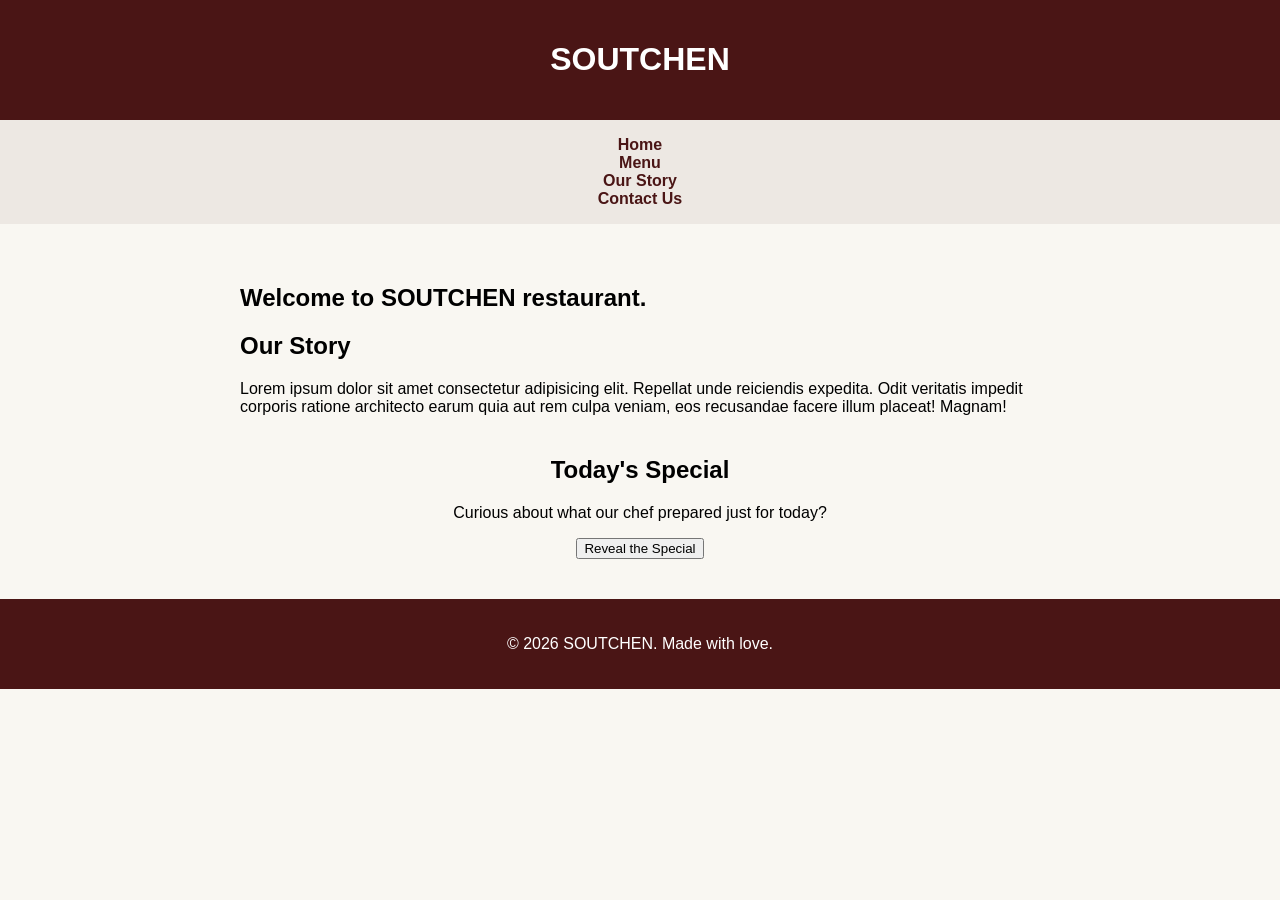
<file: index.html>
<!DOCTYPE html>
<html lang="en">

<head>
    <meta charset="UTF-8">
    <meta name="viewport" content="width=device-width, initial-scale=1.0">
    <title>SOUTCHEN</title>
    <link rel="stylesheet" href="style.css">
</head>

<body>
    <header>
        <h1>SOUTCHEN</h1>
    </header>
    <nav>
        <ul>
            <li><a href="index.html">Home</a></li>
            <li><a href="menu.html">Menu</a></li>
            <li><a href="about.html">Our Story</a></li>
            <li><a href="contact.html">Contact Us</a></li>
        </ul>
    </nav>
    <main>
        <section>
            <h2>Welcome to SOUTCHEN restaurant.</h2>
        </section>
        <section>
            <h2>Our Story</h2>
            <p>Lorem ipsum dolor sit amet consectetur adipisicing elit. Repellat unde reiciendis expedita. Odit veritatis impedit corporis ratione architecto earum quia aut rem culpa veniam, eos recusandae facere illum placeat! Magnam!</p>
        </section>
        <section id="daily-special" style="text-align: center; margin-top: 40px;">
            <h2>Today's Special</h2>
            <p>Curious about what our chef prepared just for today?</p>
            <button id="reveal-btn">Reveal the Special</button>
            <p id="special-message" class="hidden">🍝 Truffle Mushroom Risotto with a side of garlic bread! (Made with love for Soukaina)</p>
        </section>
    </main>
    <footer>
        <p>© 2026 SOUTCHEN. Made with love.</p>
    </footer>
    <script src="script.js"></script>
</body>

</html>
</file>
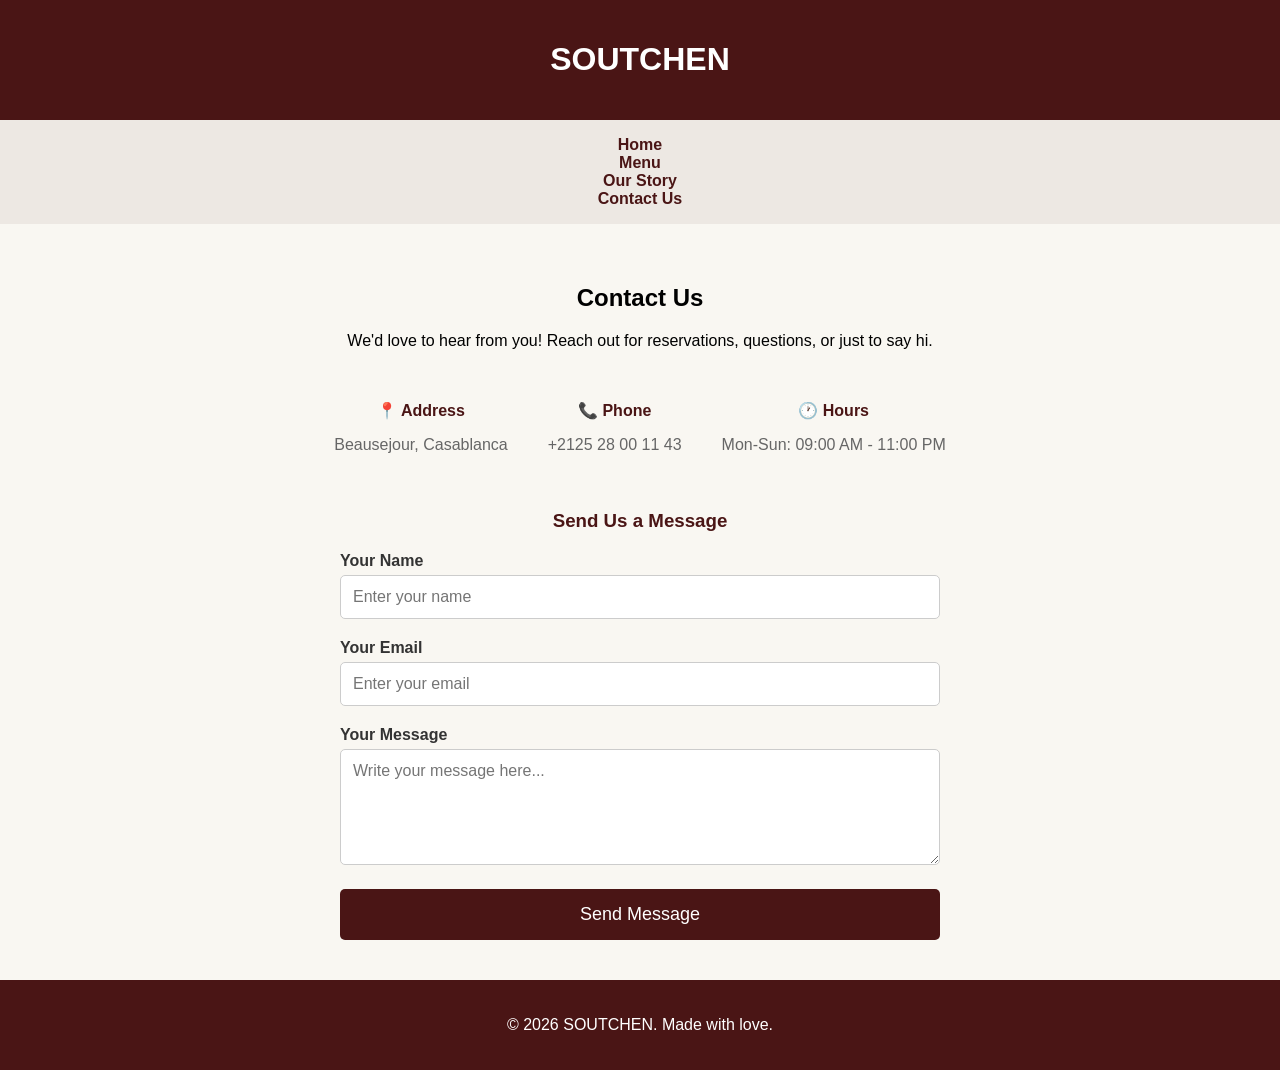
<file: contact.html>
<!DOCTYPE html>
<html lang="en">

<head>
    <meta charset="UTF-8">
    <meta name="viewport" content="width=device-width, initial-scale=1.0">
    <title>Contact Us - SOUTCHEN</title>
    <link rel="stylesheet" href="style.css">
</head>

<body>
    <header>
        <h1>SOUTCHEN</h1>
    </header>

    <nav>
        <ul>
            <li><a href="index.html">Home</a></li>
            <li><a href="menu.html">Menu</a></li>
            <li><a href="about.html">Our Story</a></li>
            <li><a href="contact.html">Contact Us</a></li>
        </ul>
    </nav>
    <main>
        <section class="contact-info">
            <h2>Contact Us</h2>
            <p>We'd love to hear from you! Reach out for reservations, questions, or just to say hi.</p>

            <div class="info-items">
                <div class="info-item">
                    <h4>📍 Address</h4>
                    <p>Beausejour, Casablanca</p>
                </div>
                <div class="info-item">
                    <h4>📞 Phone</h4>
                    <p>+2125 28 00 11 43</p>
                </div>
                <div class="info-item">
                    <h4>🕐 Hours</h4>
                    <p>Mon-Sun: 09:00 AM - 11:00 PM</p>
                </div>
            </div>
        </section>

        <section class="contact-form-section">
            <h3>Send Us a Message</h3>
            <form class="contact-form" action="#" method="POST" id="form">
                <div class="form-group">
                    <label for="name">Your Name</label>
                    <input type="text" id="name" name="name" placeholder="Enter your name">
                    <span id="name-error" class="error-message"></span>
                </div>
                <div class="form-group">
                    <label for="email">Your Email</label>
                    <input type="email" id="email" name="email" placeholder="Enter your email">
                    <span id="email-error" class="error-message"></span>
                </div>
                <div class="form-group">
                    <label for="message">Your Message</label>
                    <textarea id="message" name="message" rows="5" placeholder="Write your message here..."></textarea>
                    <span id="message-error" class="error-message"></span>
                </div>
                <button type="submit" class="submit-btn">Send Message</button>
            </form>
            <div id="success-message" class="success-message hidden">Thank you! Your message has been sent</div>
        </section>
    </main>






    <footer>
        <p>© 2026 SOUTCHEN. Made with love.</p>
    </footer>

    <script src="script.js"></script>
    <script src="form-validation.js"></script>
</body>

</html>
</file>
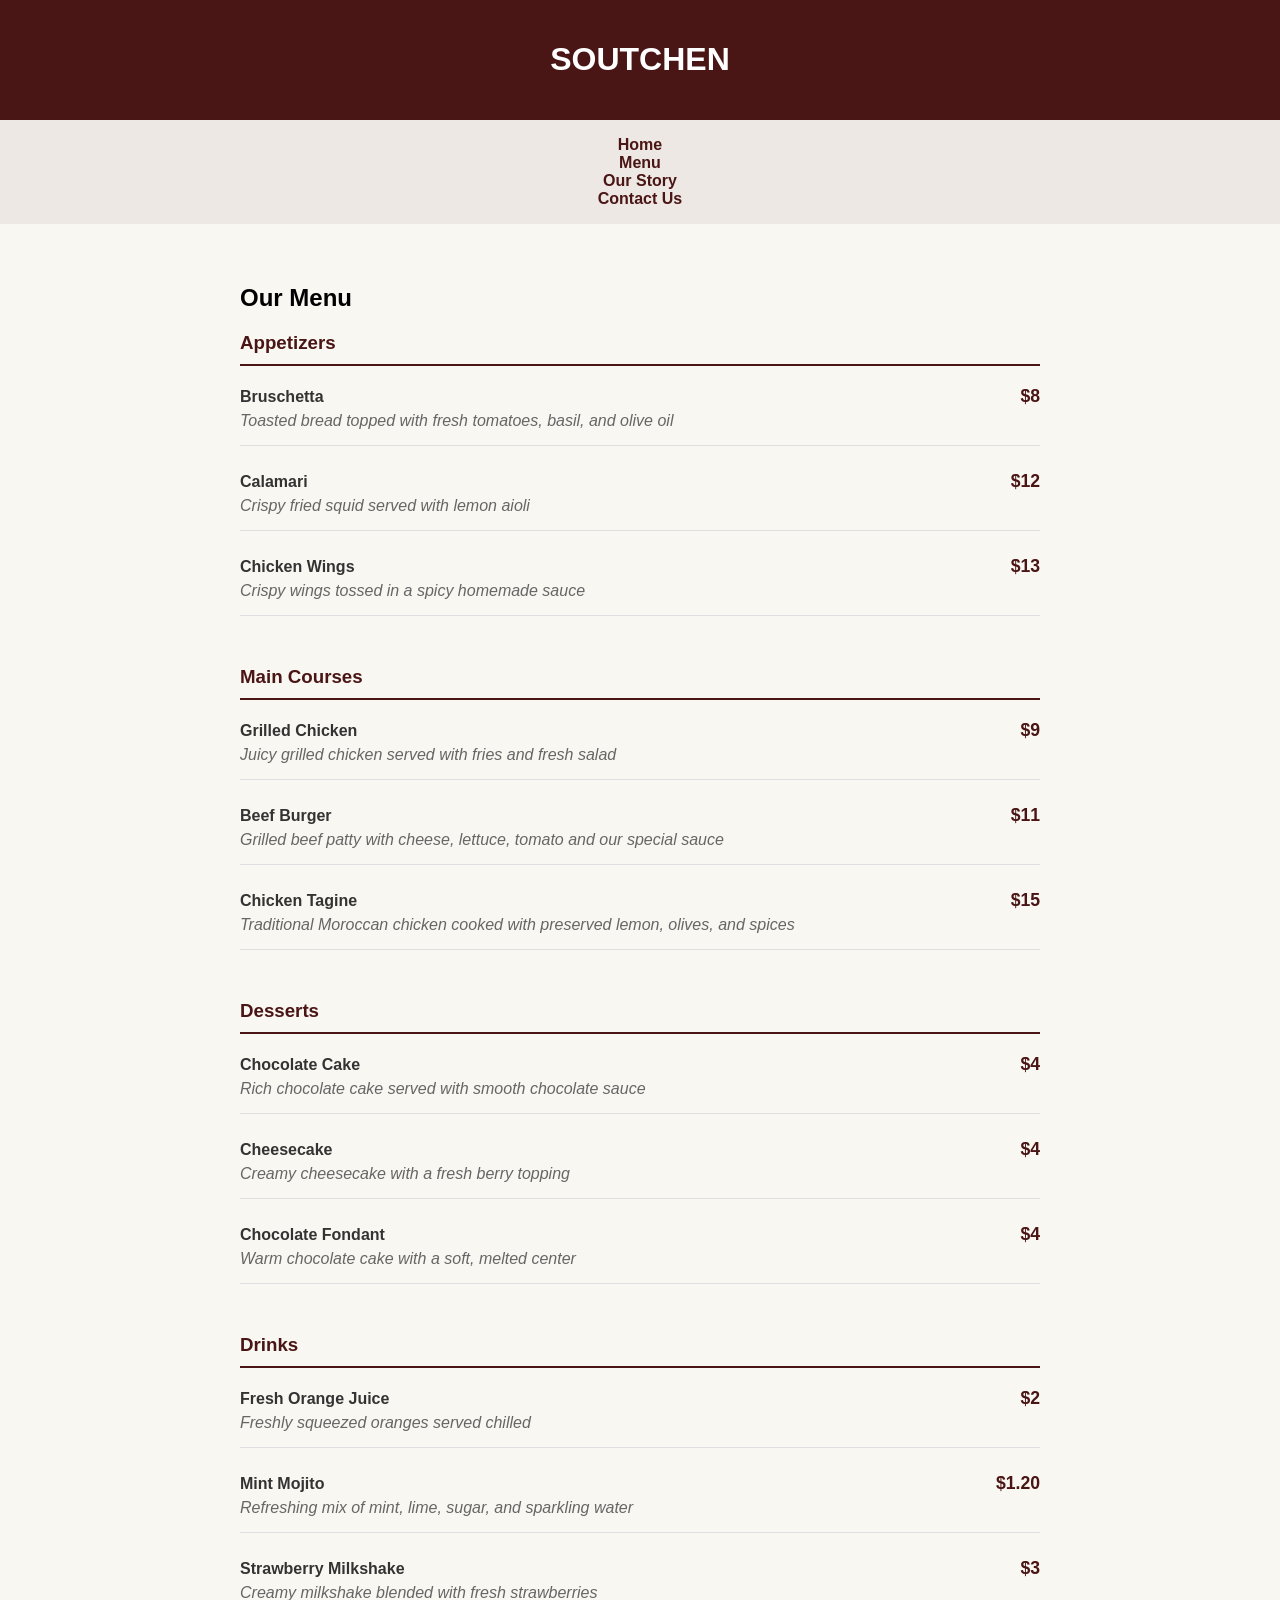
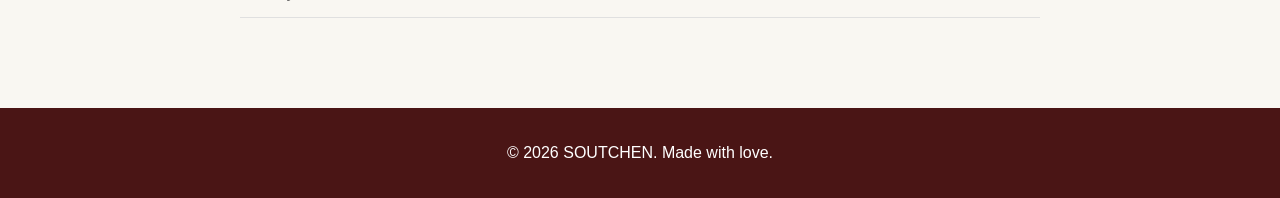
<file: menu.html>
<!DOCTYPE html>
<html lang="en">

<head>
    <meta charset="UTF-8">
    <meta name="viewport" content="width=device-width, initial-scale=1.0">
    <title>Menu - SOUTCHEN</title>
    <link rel="stylesheet" href="style.css">
</head>

<body>
    <header>
        <h1>SOUTCHEN</h1>
    </header>

    <nav>
        <ul>
            <li><a href="index.html">Home</a></li>
            <li><a href="menu.html">Menu</a></li>
            <li><a href="about.html">Our Story</a></li>
            <li><a href="contact.html">Contact Us</a></li>
        </ul>
    </nav>

    <main>
        <h2>Our Menu</h2>

        <section class="menu-category">
            <h3>Appetizers</h3>
            <div class="menu-item">
                <div class="item-header">
                    <h4>Bruschetta</h4>
                    <span class="price">$8</span>
                </div>
                <p>Toasted bread topped with fresh tomatoes, basil, and olive oil</p>
            </div>
            <div class="menu-item">
                <div class="item-header">
                    <h4>Calamari</h4>
                    <span class="price">$12</span>
                </div>
                <p>Crispy fried squid served with lemon aioli</p>
            </div>
            <div class="menu-item">
                <div class="item-header">
                    <h4>Chicken Wings</h4>
                    <span class="price">$13</span>
                </div>
                <p>Crispy wings tossed in a spicy homemade sauce</p>
            </div>
        </section>
        <section class="menu-category">
            <h3>Main Courses</h3>
            <div class="menu-item">
                <div class="item-header">
                    <h4>Grilled Chicken</h4>
                    <span class="price">$9</span>
                </div>
                <p>Juicy grilled chicken served with fries and fresh salad</p>
            </div>
            <div class="menu-item">
                <div class="item-header">
                    <h4>Beef Burger</h4>
                    <span class="price">$11</span>
                </div>
                <p>Grilled beef patty with cheese, lettuce, tomato and our special sauce</p>
            </div>
            <div class="menu-item">
                <div class="item-header">
                    <h4>Chicken Tagine</h4>
                    <span class="price">$15</span>
                </div>
                <p>Traditional Moroccan chicken cooked with preserved lemon, olives, and spices</p>
            </div>
        </section>
        <section class="menu-category">
            <h3>Desserts</h3>
            <div class="menu-item">
                <div class="item-header">
                    <h4>Chocolate Cake</h4>
                    <span class="price">$4</span>
                </div>
                <p>Rich chocolate cake served with smooth chocolate sauce</p>
            </div>
            <div class="menu-item">
                <div class="item-header">
                    <h4>Cheesecake</h4>
                    <span class="price">$4</span>
                </div>
                <p>Creamy cheesecake with a fresh berry topping</p>
            </div>
            <div class="menu-item">
                <div class="item-header">
                    <h4>Chocolate Fondant</h4>
                    <span class="price">$4</span>
                </div>
                <p>Warm chocolate cake with a soft, melted center</p>
            </div>
        </section>
        <section class="menu-category">
            <h3>Drinks</h3>
            <div class="menu-item">
                <div class="item-header">
                    <h4>Fresh Orange Juice</h4>
                    <span class="price">$2</span>
                </div>
                <p>Freshly squeezed oranges served chilled</p>
            </div>


            <div class="menu-item">
                <div class="item-header">
                    <h4>Mint Mojito</h4>
                    <span class="price">$1.20</span>
                </div>
                <p> Refreshing mix of mint, lime, sugar, and sparkling water</p>
            </div>

            <div class="menu-item">
                <div class="item-header">
                    <h4>Strawberry Milkshake</h4>
                    <span class="price">$3</span>
                </div>
                <p>Creamy milkshake blended with fresh strawberries</p>
            </div>
        </section>

    </main>

    <footer>
        <p>© 2026 SOUTCHEN. Made with love.</p>
    </footer>

    <script src="script.js"></script>
</body>

</html>
</file>
<file: style.css>
body {
    background-color: #f9f7f2;
    font-family: Arial, Helvetica, sans-serif;
    margin: 0;
    padding: 0;
}

header {
    background-color: #4a1515;
    color: white;
    text-align: center;
    padding: 20px;
}

nav {
    background-color: #4a151511;
    text-align: center;
    display: flex;
    justify-content: center;
}

nav ul {
    list-style-type: none;
    padding: 0;
}

nav li {
    margin: 0 15px;
}

main {
    max-width: 800px;
    margin: 0 auto;
    padding: 40px 20px;
}

footer {
    background-color: #4a1515;
    color: white;
    padding: 20px;
    text-align: center;
}

nav a {
    color: #4a1515;
    text-decoration: none;
    font-weight: bold;
    transition: color 0.3s;
}

nav a:hover {
    color: #8b2e2e;
}

.hidden {
    display: none;
}


/* Menu page styles */

.menu-category {
    margin-bottom: 50px;
}

.menu-category h3 {
    color: #4a1515;
    border-bottom: 2px solid #4a1515;
    padding-bottom: 10px;
    margin-bottom: 20px;
}

.menu-item {
    margin-bottom: 25px;
    padding-bottom: 15px;
    border-bottom: 1px solid #e0e0e0;
}

.item-header {
    display: flex;
    justify-content: space-between;
    align-items: baseline;
    margin-bottom: 5px;
}

.item-header h4 {
    margin: 0;
    color: #333;
}

.price {
    color: #4a1515;
    font-weight: bold;
    font-size: 1.1em;
}

.menu-item p {
    margin: 0;
    color: #666;
    font-style: italic;
}


/* About page styles */

.about-hero {
    text-align: center;
    padding: 40px 20px;
    background-color: #4a1515;
    color: white;
    margin: 0 -20px;
}

.about-hero h2 {
    margin-bottom: 10px;
}

.tagline {
    font-size: 1.2em;
    font-style: italic;
    opacity: 0.9;
}

.about-content {
    margin-bottom: 40px;
}

.about-content h3 {
    color: #4a1515;
    margin-bottom: 10px;
}

.about-content p {
    line-height: 1.8;
    color: #444;
}


/* Contact page styles */

.contact-info {
    text-align: center;
    margin-bottom: 40px;
}

.info-items {
    display: flex;
    justify-content: center;
    gap: 40px;
    margin-top: 30px;
    flex-wrap: wrap;
}

.info-item h4 {
    color: #4a1515;
    margin-bottom: 5px;
}

.info-item p {
    color: #666;
}

.contact-form-section {
    max-width: 600px;
    margin: 0 auto;
}

.contact-form-section h3 {
    color: #4a1515;
    text-align: center;
    margin-bottom: 20px;
}

.form-group {
    margin-bottom: 20px;
}

.form-group label {
    display: block;
    margin-bottom: 5px;
    font-weight: bold;
    color: #333;
}

.form-group input,
.form-group textarea {
    width: 100%;
    padding: 12px;
    border: 1px solid #ccc;
    border-radius: 5px;
    font-size: 16px;
    font-family: inherit;
    box-sizing: border-box;
}

.form-group input:focus,
.form-group textarea:focus {
    outline: none;
    border-color: #4a1515;
}

.submit-btn {
    display: block;
    width: 100%;
    padding: 15px;
    background-color: #4a1515;
    color: white;
    border: none;
    border-radius: 5px;
    font-size: 18px;
    cursor: pointer;
    transition: background-color 0.3s;
}

.submit-btn:hover {
    background-color: #6b2020;
}


/* About page styles */

.about-hero {
    text-align: center;
    padding: 40px 20px;
    background-color: #f0ebe5;
    margin-bottom: 40px;
}

.about-hero h2 {
    color: #4a1515;
    margin-bottom: 10px;
}

.tagline {
    font-style: italic;
    color: #666;
    font-size: 1.2em;
}

.about-content {
    margin-bottom: 30px;
}

.about-content h3 {
    color: #4a1515;
    margin-bottom: 15px;
}

.about-content p {
    line-height: 1.6;
    color: #444;
}

.about-image {
    text-align: center;
    margin: 40px 0;
}

.about-image img {
    max-width: 100%;
    height: auto;
    border-radius: 8px;
    box-shadow: 0 4px 8px rgba(0, 0, 0, 0.1);
}

.about-image figcaption {
    margin-top: 10px;
    font-style: italic;
    color: #666;
}

.error-message {
    color: red;
    font-size: small;
    margin-top: 5px;
}

.success-message {
    color: rgb(109, 240, 109);
}

.form-group input.input-error,
.form-group textarea.input-error {
    border: 1px solid red;
}
</file>
